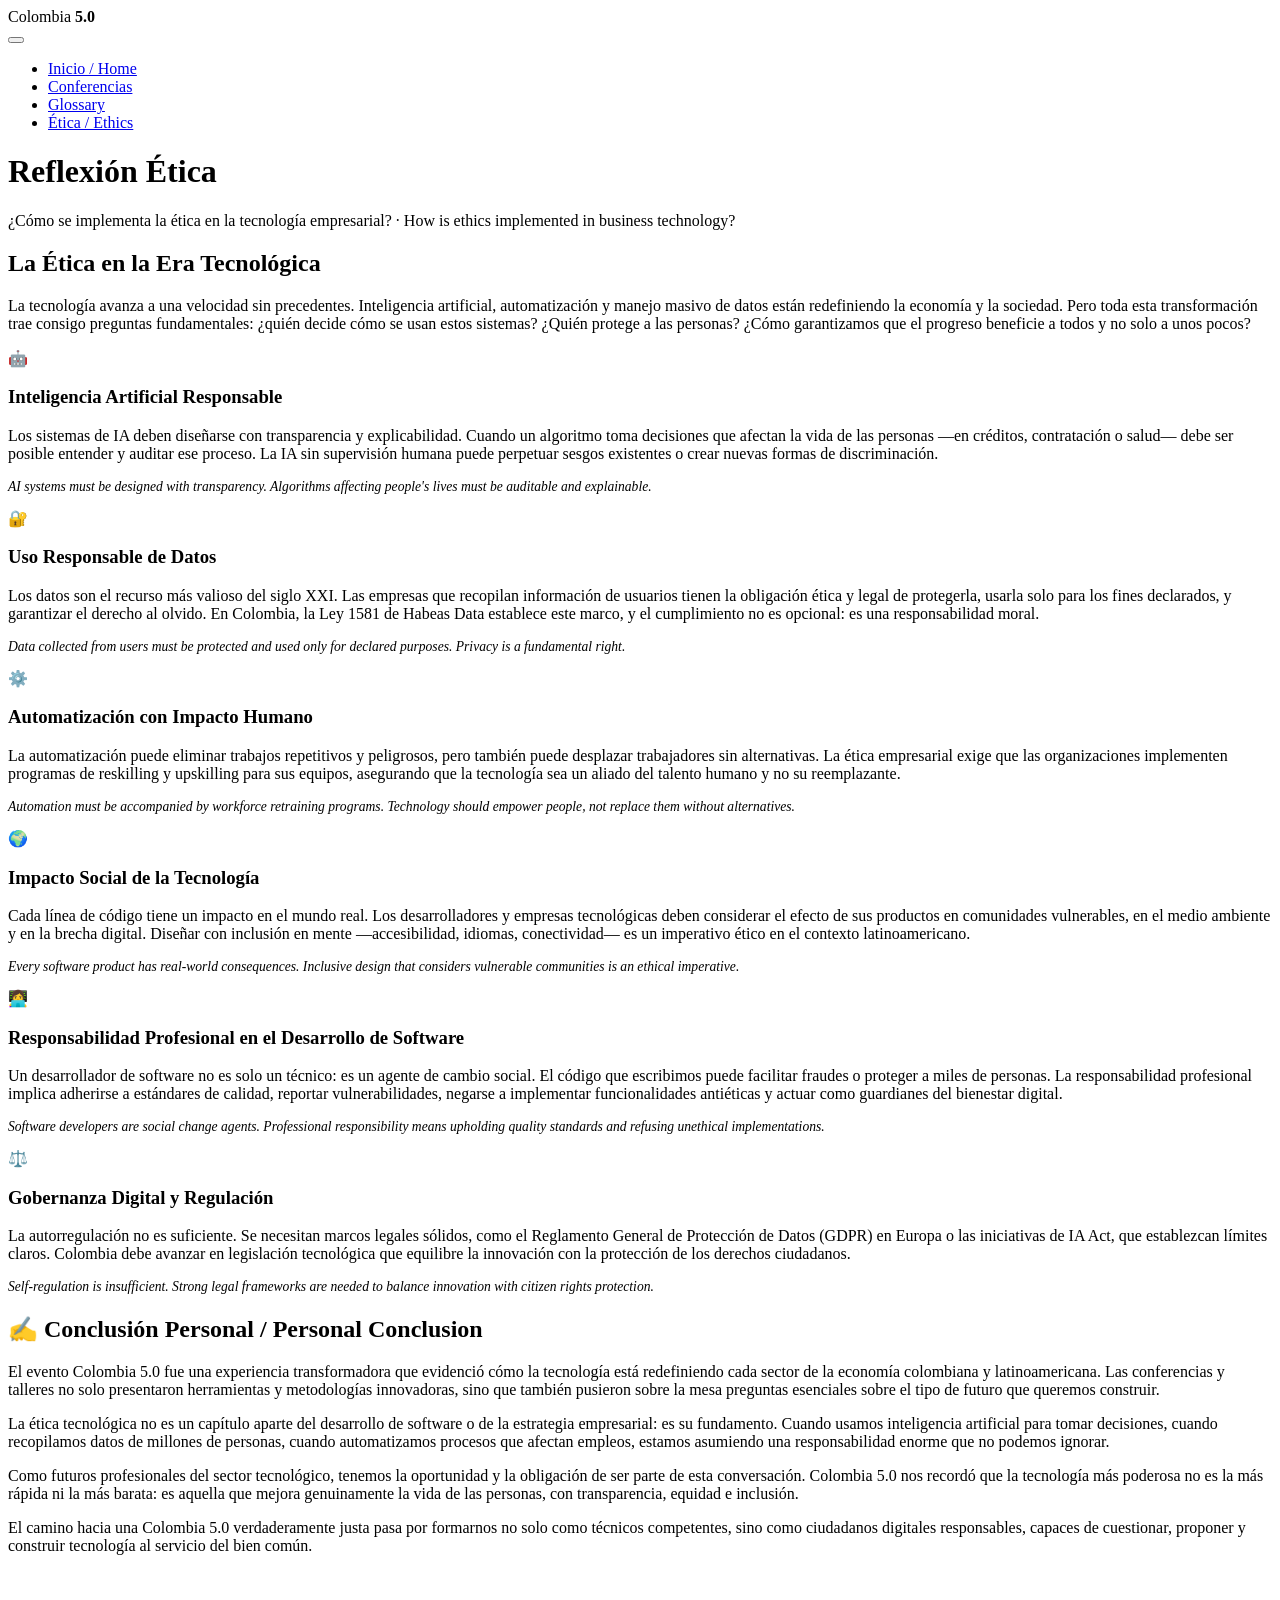
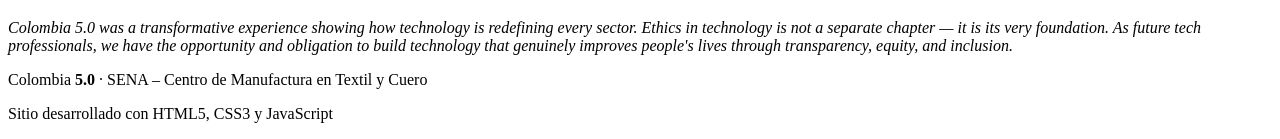
<file: colombia50/pages/etica.html>
<!DOCTYPE html>
<html lang="es">
<head>
  <meta charset="UTF-8"/>
  <meta name="viewport" content="width=device-width, initial-scale=1.0"/>
  <title>Ética & Conclusión – Colombia 5.0</title>
  <link rel="stylesheet" href="../css/style.css"/>
  <link href="https://fonts.googleapis.com/css2?family=Syne:wght@400;700;800&family=DM+Sans:ital,wght@0,300;0,400;1,300&display=swap" rel="stylesheet"/>
</head>
<body>

  <!-- NAV -->
  <nav class="navbar" id="navbar">
    <div class="nav-logo"><span class="logo-dot"></span>Colombia <strong>5.0</strong></div>
    <button class="hamburger" id="hamburger" aria-label="Menu">
      <span></span><span></span><span></span>
    </button>
    <ul class="nav-links" id="nav-links">
      <li><a href="../index.html">Inicio / Home</a></li>
      <li><a href="conferencias.html">Conferencias</a></li>
      <li><a href="glosario.html">Glossary</a></li>
      <li><a href="etica.html" class="active">Ética / Ethics</a></li>
    </ul>
  </nav>

  <!-- PAGE HEADER -->
  <div class="page-header">
    <div class="container">
      <h1>Reflexión <span style="color:var(--col-yellow)">Ética</span></h1>
      <p>¿Cómo se implementa la ética en la tecnología empresarial? · How is ethics implemented in business technology?</p>
    </div>
  </div>

  <!-- ETHICS CONTENT -->
  <section class="ethics-section">
    <div class="container">

      <!-- Intro Banner -->
      <div class="ethics-intro">
        <h2>La Ética en la Era Tecnológica</h2>
        <p>La tecnología avanza a una velocidad sin precedentes. Inteligencia artificial, automatización y manejo masivo de datos están redefiniendo la economía y la sociedad. Pero toda esta transformación trae consigo preguntas fundamentales: ¿quién decide cómo se usan estos sistemas? ¿Quién protege a las personas? ¿Cómo garantizamos que el progreso beneficie a todos y no solo a unos pocos?</p>
      </div>

      <!-- 4 Ethics Pillars -->
      <div class="ethics-grid">

        <div class="ethics-card">
          <div class="eth-icon">🤖</div>
          <h3>Inteligencia Artificial Responsable</h3>
          <p>Los sistemas de IA deben diseñarse con transparencia y explicabilidad. Cuando un algoritmo toma decisiones que afectan la vida de las personas —en créditos, contratación o salud— debe ser posible entender y auditar ese proceso. La IA sin supervisión humana puede perpetuar sesgos existentes o crear nuevas formas de discriminación.</p>
          <p style="margin-top:0.75rem;font-style:italic;font-size:0.85rem">AI systems must be designed with transparency. Algorithms affecting people's lives must be auditable and explainable.</p>
        </div>

        <div class="ethics-card">
          <div class="eth-icon">🔐</div>
          <h3>Uso Responsable de Datos</h3>
          <p>Los datos son el recurso más valioso del siglo XXI. Las empresas que recopilan información de usuarios tienen la obligación ética y legal de protegerla, usarla solo para los fines declarados, y garantizar el derecho al olvido. En Colombia, la Ley 1581 de Habeas Data establece este marco, y el cumplimiento no es opcional: es una responsabilidad moral.</p>
          <p style="margin-top:0.75rem;font-style:italic;font-size:0.85rem">Data collected from users must be protected and used only for declared purposes. Privacy is a fundamental right.</p>
        </div>

        <div class="ethics-card">
          <div class="eth-icon">⚙️</div>
          <h3>Automatización con Impacto Humano</h3>
          <p>La automatización puede eliminar trabajos repetitivos y peligrosos, pero también puede desplazar trabajadores sin alternativas. La ética empresarial exige que las organizaciones implementen programas de reskilling y upskilling para sus equipos, asegurando que la tecnología sea un aliado del talento humano y no su reemplazante.</p>
          <p style="margin-top:0.75rem;font-style:italic;font-size:0.85rem">Automation must be accompanied by workforce retraining programs. Technology should empower people, not replace them without alternatives.</p>
        </div>

        <div class="ethics-card">
          <div class="eth-icon">🌍</div>
          <h3>Impacto Social de la Tecnología</h3>
          <p>Cada línea de código tiene un impacto en el mundo real. Los desarrolladores y empresas tecnológicas deben considerar el efecto de sus productos en comunidades vulnerables, en el medio ambiente y en la brecha digital. Diseñar con inclusión en mente —accesibilidad, idiomas, conectividad— es un imperativo ético en el contexto latinoamericano.</p>
          <p style="margin-top:0.75rem;font-style:italic;font-size:0.85rem">Every software product has real-world consequences. Inclusive design that considers vulnerable communities is an ethical imperative.</p>
        </div>

        <div class="ethics-card">
          <div class="eth-icon">👩‍💻</div>
          <h3>Responsabilidad Profesional en el Desarrollo de Software</h3>
          <p>Un desarrollador de software no es solo un técnico: es un agente de cambio social. El código que escribimos puede facilitar fraudes o proteger a miles de personas. La responsabilidad profesional implica adherirse a estándares de calidad, reportar vulnerabilidades, negarse a implementar funcionalidades antiéticas y actuar como guardianes del bienestar digital.</p>
          <p style="margin-top:0.75rem;font-style:italic;font-size:0.85rem">Software developers are social change agents. Professional responsibility means upholding quality standards and refusing unethical implementations.</p>
        </div>

        <div class="ethics-card">
          <div class="eth-icon">⚖️</div>
          <h3>Gobernanza Digital y Regulación</h3>
          <p>La autorregulación no es suficiente. Se necesitan marcos legales sólidos, como el Reglamento General de Protección de Datos (GDPR) en Europa o las iniciativas de IA Act, que establezcan límites claros. Colombia debe avanzar en legislación tecnológica que equilibre la innovación con la protección de los derechos ciudadanos.</p>
          <p style="margin-top:0.75rem;font-style:italic;font-size:0.85rem">Self-regulation is insufficient. Strong legal frameworks are needed to balance innovation with citizen rights protection.</p>
        </div>

      </div>

      <!-- Final Conclusion -->
      <div class="conclusion-block">
        <h2>✍️ Conclusión Personal / Personal Conclusion</h2>
        <p>El evento Colombia 5.0 fue una experiencia transformadora que evidenció cómo la tecnología está redefiniendo cada sector de la economía colombiana y latinoamericana. Las conferencias y talleres no solo presentaron herramientas y metodologías innovadoras, sino que también pusieron sobre la mesa preguntas esenciales sobre el tipo de futuro que queremos construir.</p>

        <p>La ética tecnológica no es un capítulo aparte del desarrollo de software o de la estrategia empresarial: es su fundamento. Cuando usamos inteligencia artificial para tomar decisiones, cuando recopilamos datos de millones de personas, cuando automatizamos procesos que afectan empleos, estamos asumiendo una responsabilidad enorme que no podemos ignorar.</p>

        <p>Como futuros profesionales del sector tecnológico, tenemos la oportunidad y la obligación de ser parte de esta conversación. Colombia 5.0 nos recordó que la tecnología más poderosa no es la más rápida ni la más barata: es aquella que mejora genuinamente la vida de las personas, con transparencia, equidad e inclusión.</p>

        <p>El camino hacia una Colombia 5.0 verdaderamente justa pasa por formarnos no solo como técnicos competentes, sino como ciudadanos digitales responsables, capaces de cuestionar, proponer y construir tecnología al servicio del bien común.</p>

        <hr style="border:none;border-top:1px solid var(--border);margin:2rem 0"/>

        <p style="font-style:italic;color:var(--text-muted)"><em>Colombia 5.0 was a transformative experience showing how technology is redefining every sector. Ethics in technology is not a separate chapter — it is its very foundation. As future tech professionals, we have the opportunity and obligation to build technology that genuinely improves people's lives through transparency, equity, and inclusion.</em></p>
      </div>

    </div>
  </section>

  <footer class="footer">
    <div class="container">
      <p>Colombia <strong>5.0</strong> · SENA – Centro de Manufactura en Textil y Cuero</p>
      <p class="footer-sub">Sitio desarrollado con HTML5, CSS3 y JavaScript</p>
    </div>
  </footer>

  <script src="../js/main.js"></script>
</body>
</html>
</file>
<file: colombia50/css/style.css>
<!DOCTYPE html>
<html lang="es">
<head>
  <meta charset="UTF-8" />
  <meta name="viewport" content="width=device-width, initial-scale=1.0"/>
  <title>Colombia 5.0 – Evento Tecnológico</title>
  <link rel="stylesheet" href="css/style.css"/>
  <link href="https://fonts.googleapis.com/css2?family=Syne:wght@400;700;800&family=DM+Sans:ital,wght@0,300;0,400;1,300&display=swap" rel="stylesheet"/>
</head>
<body>

  <!-- NAV -->
  <nav class="navbar" id="navbar">
    <div class="nav-logo">
      <span class="logo-dot"></span>Colombia <strong>5.0</strong>
    </div>
    <button class="hamburger" id="hamburger" aria-label="Menu">
      <span></span><span></span><span></span>
    </button>
    <ul class="nav-links" id="nav-links">
      <li><a href="index.html" class="active">Inicio / Home</a></li>
      <li><a href="pages/conferencias.html">Conferencias</a></li>
      <li><a href="pages/glosario.html">Glossary</a></li>
      <li><a href="pages/etica.html">Ética / Ethics</a></li>
    </ul>
  </nav>

  <!-- HERO -->
  <header class="hero">
    <div class="hero-bg-grid"></div>
    <div class="hero-content">
      <p class="hero-eyebrow">Centro de Manufactura en Textil y Cuero · SENA</p>
      <h1 class="hero-title">Colombia<br/><span class="accent">5.0</span></h1>
      <p class="hero-sub">El evento tecnológico más importante del país — donde la innovación, la inteligencia artificial y el futuro empresarial se encuentran.</p>
      <p class="hero-sub-en"><em>Colombia's leading technology event — where innovation, artificial intelligence and the business future converge.</em></p>
      <a href="pages/conferencias.html" class="btn-primary">Ver Conferencias →</a>
    </div>
    <div class="hero-badge">
      <div class="badge-ring"></div>
      <div class="badge-text">
        <span>Evento</span>
        <strong>2025</strong>
        <span>Tech</span>
      </div>
    </div>
  </header>

  <!-- ABOUT -->
  <section class="section about">
    <div class="container">
      <div class="about-grid">
        <div class="about-text">
          <h2>¿Qué es Colombia 5.0?</h2>
          <p>Colombia 5.0 es un evento tecnológico nacional que reúne a líderes, expertos y emprendedores para explorar las tendencias más avanzadas en inteligencia artificial, transformación digital, automatización y ética tecnológica.</p>
          <p class="lang-en"><em>Colombia 5.0 is a national technology event that brings together leaders, experts and entrepreneurs to explore the most advanced trends in artificial intelligence, digital transformation, automation and technological ethics.</em></p>
        </div>
        <div class="about-stats">
          <div class="stat"><span class="stat-num">50+</span><span class="stat-label">Conferencias</span></div>
          <div class="stat"><span class="stat-num">30+</span><span class="stat-label">Expertos</span></div>
          <div class="stat"><span class="stat-num">2</span><span class="stat-label">Días</span></div>
          <div class="stat"><span class="stat-num">∞</span><span class="stat-label">Aprendizaje</span></div>
        </div>
      </div>
    </div>
  </section>

  <!-- OBJETIVO -->
  <section class="section objetivo">
    <div class="container">
      <h2 class="section-title">Objetivo del sitio <span class="accent">/ Site Goal</span></h2>
      <div class="objetivo-cards">
        <div class="obj-card">
          <div class="obj-icon">📡</div>
          <h3>Documentar</h3>
          <p>Registrar y difundir el conocimiento generado en las conferencias del evento Colombia 5.0.</p>
        </div>
        <div class="obj-card">
          <div class="obj-icon">🌐</div>
          <h3>Bilingüe</h3>
          <p>Presentar el contenido en español e inglés para ampliar el alcance del conocimiento compartido.</p>
        </div>
        <div class="obj-card">
          <div class="obj-icon">🤔</div>
          <h3>Reflexionar</h3>
          <p>Promover el pensamiento crítico sobre ética, datos e impacto social de la tecnología empresarial.</p>
        </div>
      </div>
    </div>
  </section>

  <!-- FOOTER -->
  <footer class="footer">
    <div class="container">
      <p>Colombia <strong>5.0</strong> · SENA – Centro de Manufactura en Textil y Cuero · Regional Distrito Capital</p>
      <p class="footer-sub">Sitio desarrollado con HTML5, CSS3 y JavaScript</p>
    </div>
  </footer>

  <script src="js/main.js"></script>
</body>
</html>
</file>
